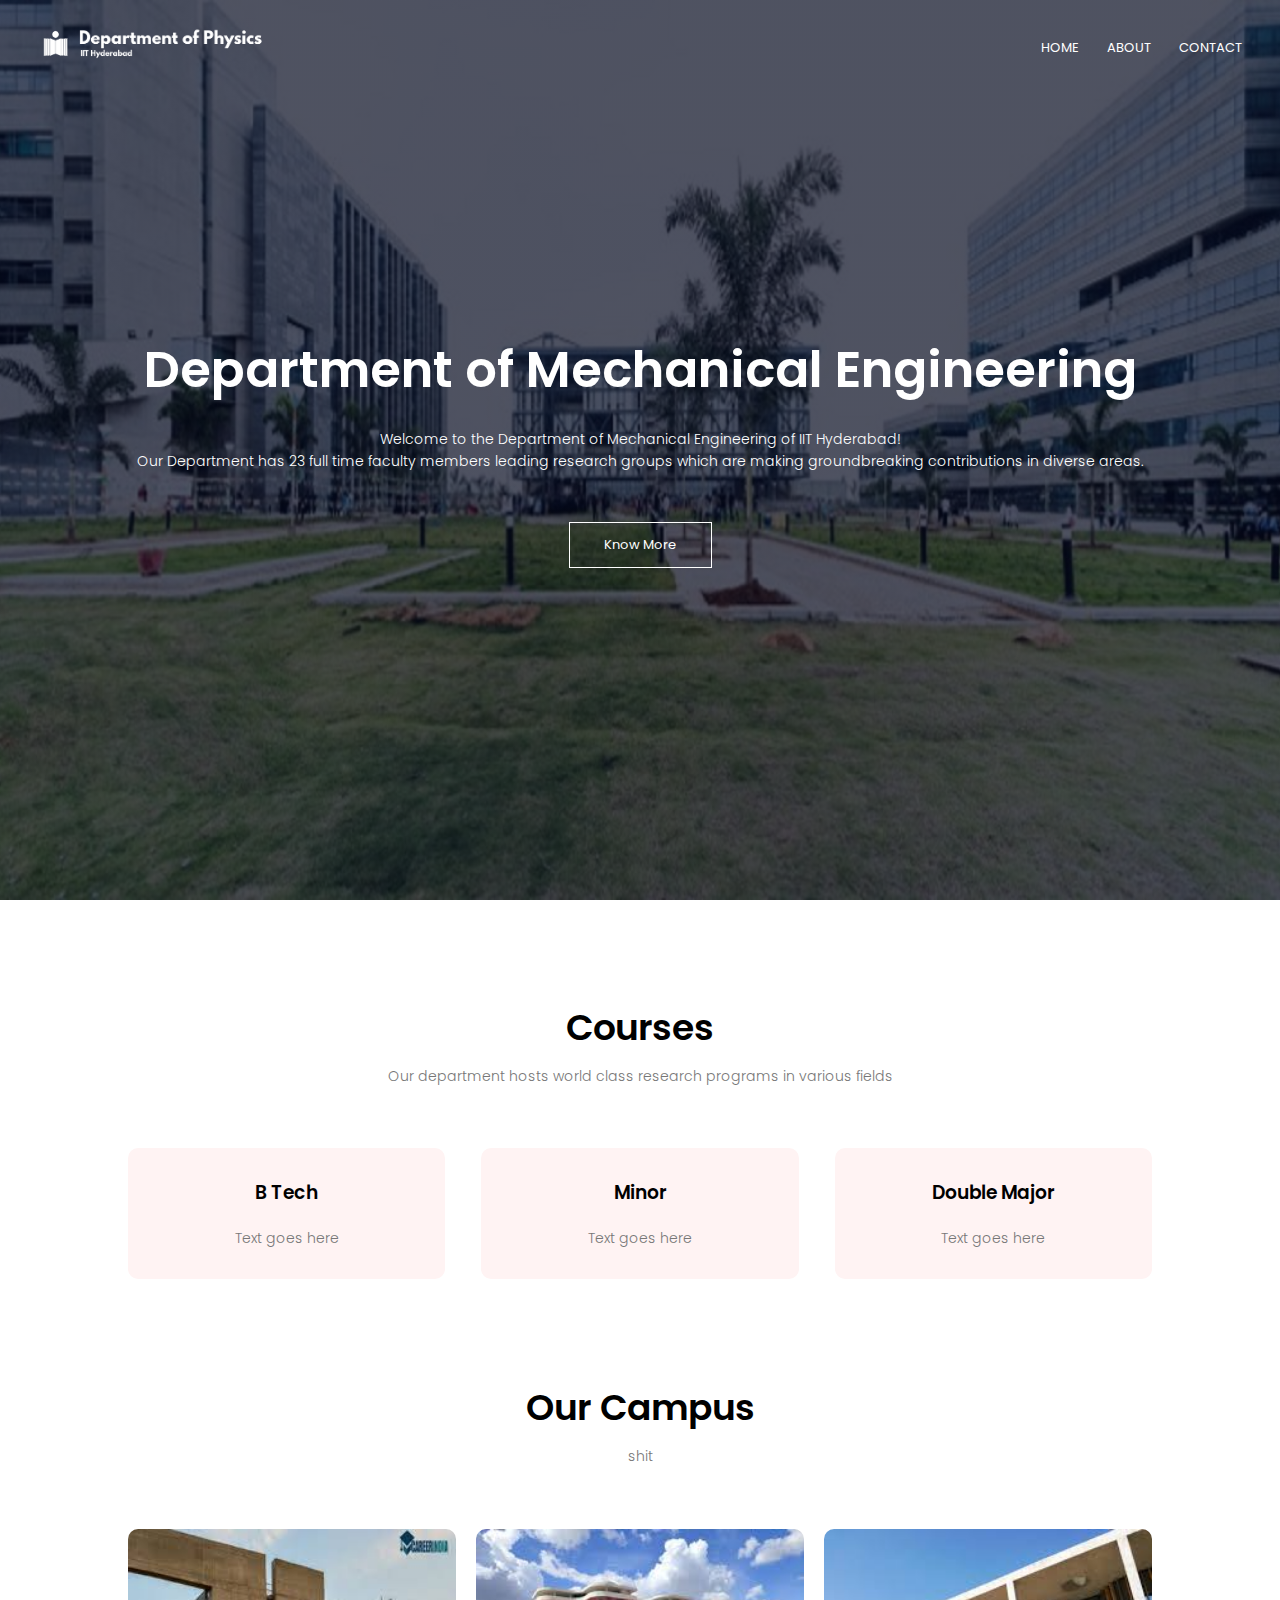
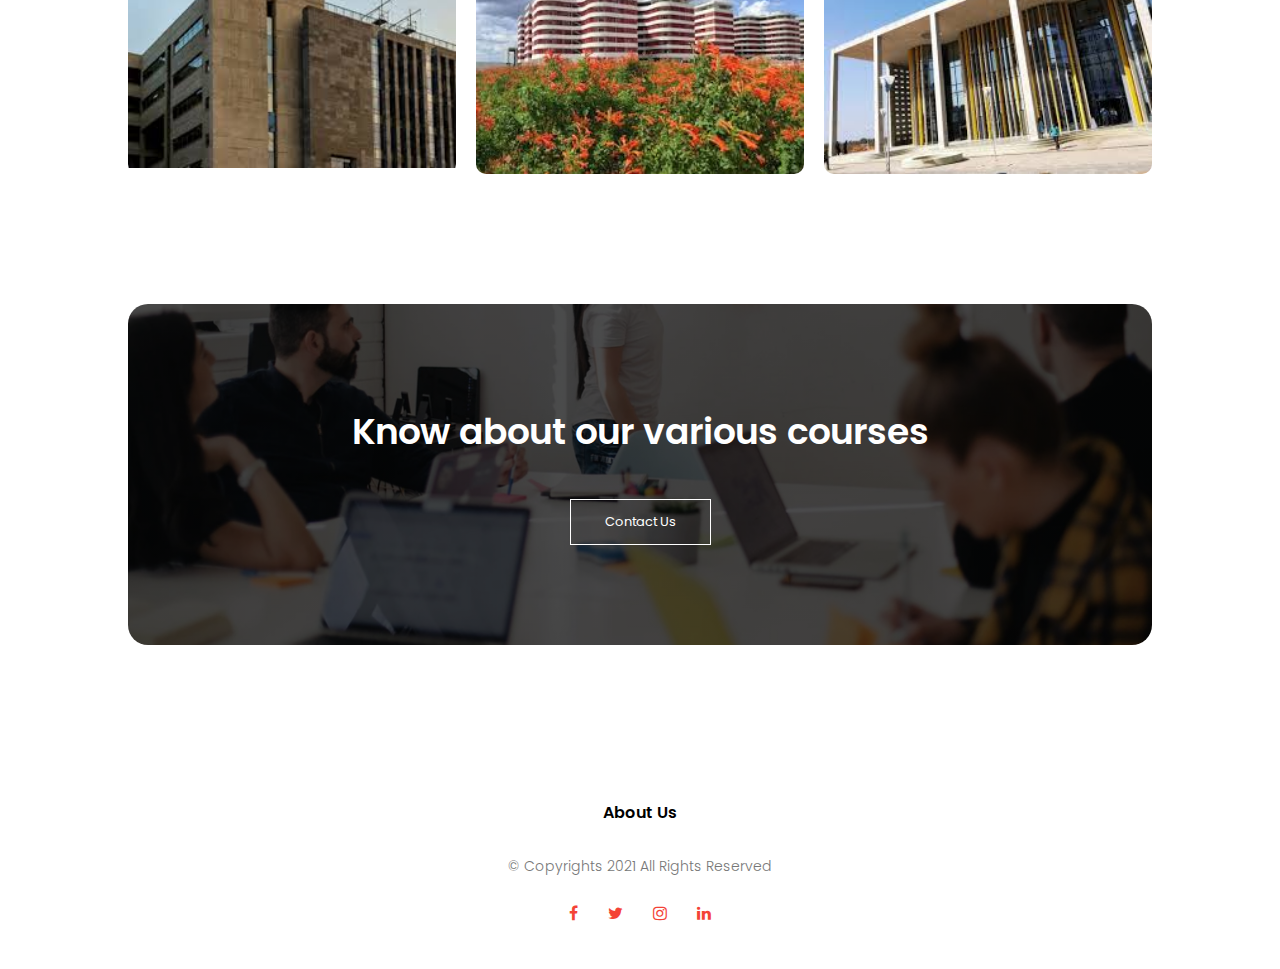
<file: index.html>
<!DOCTYPE html>
<html lang="en" dir="ltr">
  <head>
    <meta name="viewport" content="with = device-width, initial-scale=1.0" charset="utf-8">
    <title>EP Website</title>
    <link rel="stylesheet" href="style.css">
    <link rel="preconnect" href="https://fonts.googleapis.com">
    <link rel="preconnect" href="https://fonts.gstatic.com" crossorigin>
    <link href="https://fonts.googleapis.com/css2?family=Hurricane&family=Poppins:wght@100;200;300;400;600;700&display=swap" rel="stylesheet">
    <link rel="stylesheet" href="https://cdnjs.cloudflare.com/ajax/libs/font-awesome/4.7.0/css/font-awesome.min.css">
  </head>
  <body>
    <section class="header">
      <nav>
        <a href="index.html"><img src="newlogo.png" alt="iith logo"></a>
        <div class="nav-links">
          <ul>
            <li><a href="index.html">HOME</a></li>
            <li><a href="about.html">ABOUT</a></li>
            <li><a href="contact.html">CONTACT</a></li>
          </ul>
        </div>
      </nav>
      <div class="text-box">
        <h1>Department of Mechanical Engineering</h1>
        <p>Welcome to the Department of Mechanical Engineering of IIT Hyderabad!
        <br>Our Department has 23 full time faculty members leading
        research groups which are making groundbreaking contributions in diverse areas.</p>
        <a href="#" class="hero-btn">Know More</a>
      </div>
    </section>
    <!--- Course ----->
    <section class="course">
      <h1>Courses</h1>
      <p> Our department hosts world class research programs in various fields</p>
      <div class="row">
        <div class="course-col">
          <h3>B Tech</h3>
          <p>Text goes here</p>
        </div>
        <div class="course-col">
          <h3>Minor</h3>
          <p>Text goes here</p>
        </div>
        <div class="course-col">
          <h3>Double Major</h3>
          <p>Text goes here</p>
        </div>
      </div>
    </section>
    <!--- campus --->
    <section class="campus">
      <h1>Our Campus</h1>
      <p>shit</p>
      <div class="row">
        <div class="campus-col">
          <img src="imagesacad.jfif" alt="acad">
          <div class="layer">
            <h3>ACAD BLOCKS</h3>
          </div>
        </div>
        <div class="campus-col">
          <img src="imageshos.jfif" alt="hostal">
          <div class="layer">
            <h3>HOSTELS</h3>
          </div>
        </div>
        <div class="campus-col">
          <img src="imagesmwss.jfif" alt="MESS">
          <div class="layer">
            <h3>MESS</h3>
          </div>
        </div>
      </div>
    </section>
    <!--- call to action -->
    <section class="cta">
        <h1>Know about our various courses</h1>
        <a href="contact.html" class="hero-btn">Contact Us</a>
    </section>
    <!--- fotter -->
    <section class="fotter">
      <h4>About Us</h4>
      <p>© Copyrights 2021
        All Rights Reserved</p>
      <div class="icons">
        <i class="fa fa-facebook"></i>
        <i class="fa fa-twitter"></i>
        <i class="fa fa-instagram"></i>
        <i class="fa fa-linkedin"></i>
      </div>
    </section>
  </body>
</html>
</file>
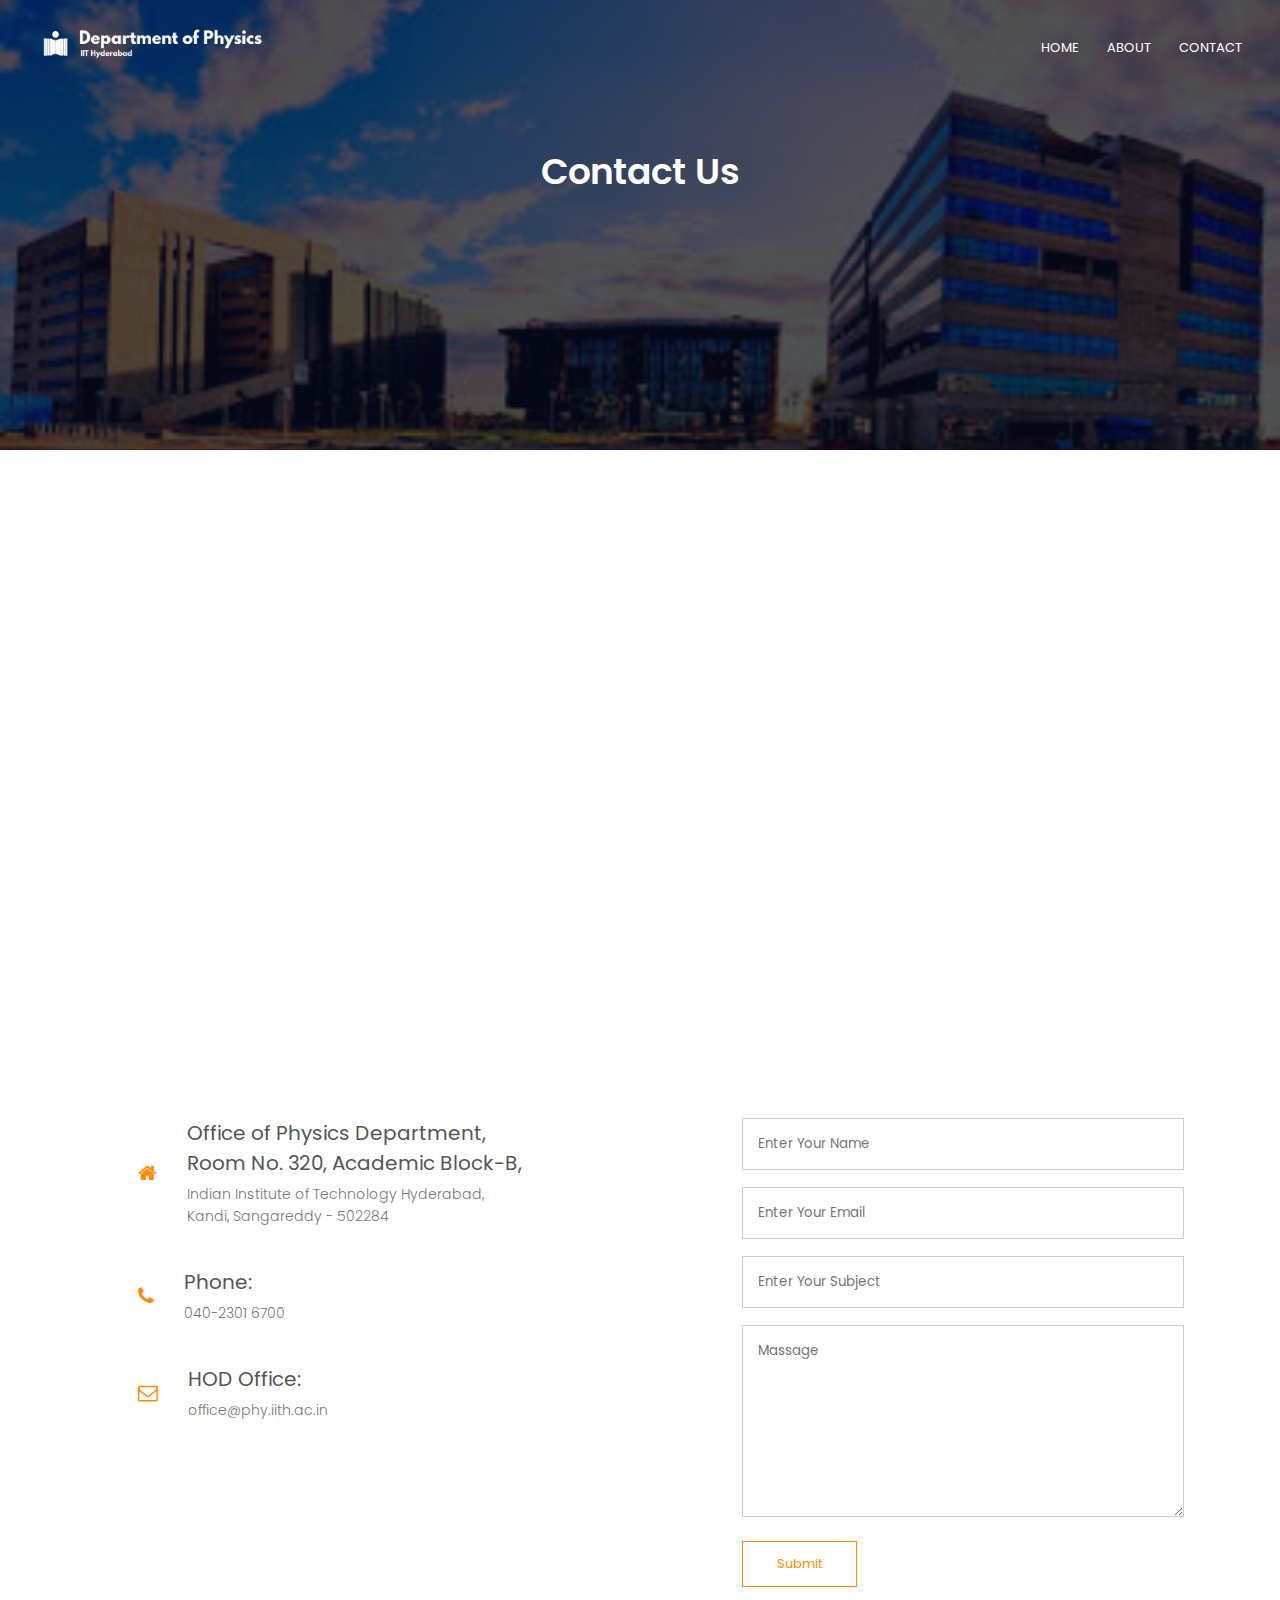
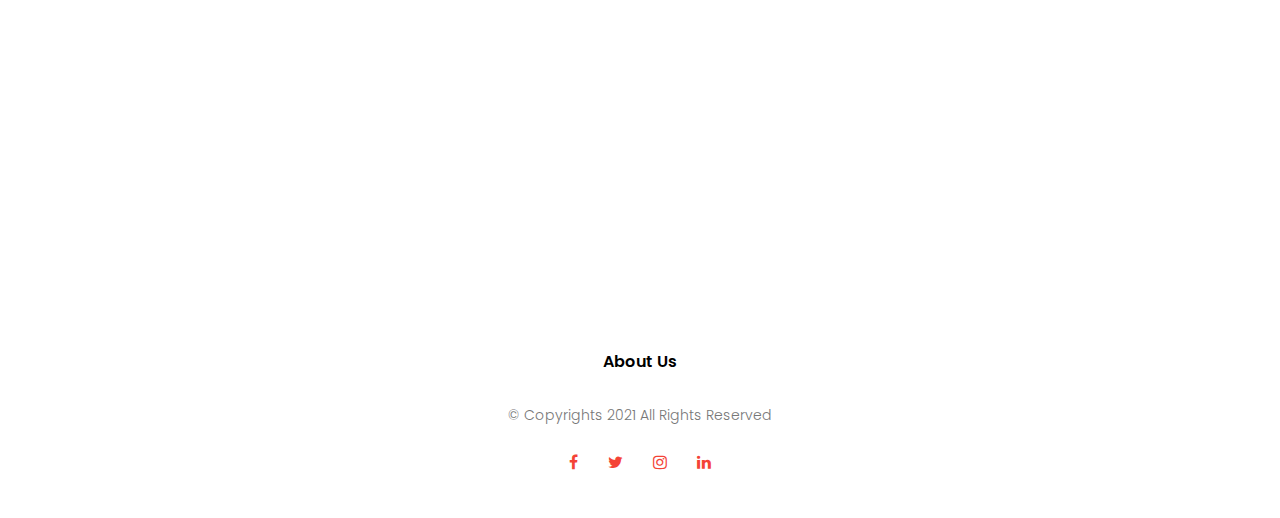
<file: contact.html>
<!DOCTYPE html>
<html lang="en" dir="ltr">
  <head>
    <meta name="viewport" content="with = device-width, initial-scale=1.0" charset="utf-8">
    <title>Contact Us</title>
    <link rel="stylesheet" href="style.css">
    <link rel="preconnect" href="https://fonts.googleapis.com">
    <link rel="preconnect" href="https://fonts.gstatic.com" crossorigin>
    <link href="https://fonts.googleapis.com/css2?family=Hurricane&family=Poppins:wght@100;200;300;400;600;700&display=swap" rel="stylesheet">
    <link rel="stylesheet" href="https://cdnjs.cloudflare.com/ajax/libs/font-awesome/4.7.0/css/font-awesome.min.css">
  </head>
  <body>
    <section class="sub-header">
      <nav>
        <a href="index.html"><img src="newlogo.png" alt="iith logo"></a>
        <div class="nav-links">
          <ul>
            <li><a href="index.html">HOME</a></li>
            <li><a href="about.html">ABOUT</a></li>
            <li><a href="contact.html">CONTACT</a></li>
          </ul>
        </div>
      </nav>
      <h1>Contact Us</h1>
    </section>
    <!--- Contact Us--->
    <section class="location">
      <iframe src="https://www.google.com/maps/embed?pb=!1m14!1m8!1m3!1d7606.333368118282!2d78.121116!3d17.594818!3m2!1i1024!2i768!4f13.1!3m3!1m2!1s0x0%3A0x73414ff6594c9191!2sIndian%20Institute%20Of%20Technology%20(IIT)%2C%20Hyderabad!5e0!3m2!1sen!2sus!4v1650273372435!5m2!1sen!2sus"
      width="600" height="450" style="border:0;" allowfullscreen="" loading="lazy" referrerpolicy="no-referrer-when-downgrade"></iframe>
    </section>

    <section class="Contact-us">
      <div class="row">
        <div class="contact-col">
          <div>
            <i class="fa fa-home"></i>
            <span>
              <h5>Office of Physics Department, Room No. 320, Academic Block-B,</h5>
              <p>Indian Institute of Technology Hyderabad,<br>
              Kandi, Sangareddy - 502284
              </p>
            </span>
          </div>
          <div>
              <i class="fa fa-phone"></i>
              <span>
                <h5>Phone:</h5>
                <p>040-2301 6700
                </p>
              </span>
          </div>
          <div>
            <i class="fa fa-envelope-o"></i>
            <span>
              <h5>HOD Office:</h5>
              <p>office@phy.iith.ac.in</p>
            </span>
          </div>
        </div>
        <div class="contact-col">
          <form class="" action="index.html" method="post">
            <input type="text" placeholder="Enter Your Name" required>
            <input type="email" placeholder="Enter Your Email" required>
            <input type="text" placeholder="Enter Your Subject" required>
            <textarea rows="8" placeholder="Massage" required></textarea>
            <button type="submit" class="hero-btn red-btn" name="button">Submit</button>
          </form>
        </div>
      </div>
    </section>

    <!--- fotter -->
    <section class="fotter">
      <h4>About Us</h4>
      <p>© Copyrights 2021
        All Rights Reserved</p>
      <div class="icons">
        <i class="fa fa-facebook"></i>
        <i class="fa fa-twitter"></i>
        <i class="fa fa-instagram"></i>
        <i class="fa fa-linkedin"></i>
      </div>
    </section>

  </body>
</html>
</file>
<file: style.css>
* {
    margin: 0;
    padding: 0;
    font-family: 'Hurricane', cursive;
    font-family: 'Poppins', sans-serif;
}
.header {
  min-height: 100vh;
  width: 100%;
  background-image: linear-gradient(rgba(4, 9, 30, 0.7),rgba(4, 9, 30, 0.7)),url(iithphoto.jpg);
  background-position: center;
  background-size: cover;
  position: relative;
}
nav {
  display: flex;
  padding: 2% 2% 2% 2%;
  justify-content: space-between;
  align-items: center;
}
nav img {
  width: 300px;
}
.nav-links{
  flex: 1;
  text-align: right;
}
.nav-links ul li{
  list-style: none;
  display: inline-block;
  padding: 8px 12px;
  position: relative;;
}
.nav-links ul li a{
  color: white;
  text-decoration: none;
  font-size: 13px;
}
.nav-links ul li::after{
  content: '';
  width: 0;
  height:2px;
  background: darkorange;
  display: block;
  margin: auto;
  transition: 0.5s;
}
.nav-links ul li:hover::after{
  width: 100%;
}
.text-box{
  width: 90%;
  color: white;
  position: absolute;
  top: 50%;
  left: 50%;
  transform: translate(-50%,-50%);
  text-align: center;
}
.text-box h1{
  font-size: 50px;
}
.text-box p{
  margin: 10px 0 40px;
  font-size: 14px;
  color: white;
}
.hero-btn{
  display: inline-block;
  text-decoration: none;
  color: white;
  border: 1px solid white;
  padding: 12px 34px;
  font-size: 13px;
  background: transparent;
  position: relative;
  cursor: pointer;
}
.hero-btn:hover{
  border: 1px solid darkorange;
  background: darkorange;
  transition: 1s;
}
/*--- course ---*/
.course {
  width: 80%;
  margin: auto;
  text-align: center;
  padding-top: 100px;
}
h1{
  font-size: 36px;
  font-weight: 600;
}
p {
  color: #777;
  font-size: 14px;
  font-weight: 300;
  line-height: 22px;
  padding: 10px;
}
.row{
  margin-top: 5%;
  display: flex;
  justify-content: space-between;
}
.course-col {
  flex-basis: 31%;
  background: #fff3f3;
  border-radius: 10px;
  margin-bottom: 5%;
  padding: 20px 12px;
  box-sizing: border-box;
  transition: 0.5s;
}
h3 {
  text-align: center;
  font-weight: 600;
  margin: 10px 0;
}
.course-col:hover{
  box-shadow: 0 0 20px 0px rgba(0, 0, 0, 0.2);
}
/* campus*/
.campus {
  width: 80%;
  margin: auto;
  text-align: center;
  padding-top: 50px;
}
.campus-col{
  flex-basis: 32%;
  border-radius: 10px;
  margin-bottom: 30px;
  position: relative;
  overflow: hidden;
}
.campus-col img{
  width: 100%;
  display: block;
}
.layer{
  background: transparent;
  height: 100%;
  width: 100%;
  position: absolute;
  top: 0;
  left: 0;
  transition: 0.5s;
}
.layer:hover{
  background: rgba(226, 0, 0, 0.7);
}
.layer h3{
  width: 100%;
  font-weight: 500;
  color: white;
  font-size: 26px;
  bottom: 0;
  left: 50%;
  transform: translateX(-50%);
  position: absolute;;
  transition: 0.5s;
  opacity: 0;
}
.layer:hover h3{
  bottom: 49%;
  opacity: 1;
}
/* cta */
.cta {
  margin: 100px auto;
  width: 80%;
  background-image: linear-gradient(rgba(0, 0, 0, 0.7),rgba(0, 0, 0, 0.7)),url(banner2.jpg);
  background-position: center;
  background-size: cover;
  border-radius: 20px;
  text-align: center;
  padding: 100px 0;
}
.cta h1{
  color: white;
  margin-bottom: 40px;
  padding: 0;
}
/* footer */
.fotter{
  width: 100%;
  text-align: center;
  padding: 30px 0;
}
.fotter h4{
  margin-bottom: 20px;
  margin-top: 25px;
  font-weight: 600;
}
.icons .fa{
  color: #f44336;
  margin: 0 13px;
  cursor: pointer;
  padding: 18px 0;
}

/* About page*/
.sub-header{
  height: 50vh;
  width: 100%;
  background-image: linear-gradient(rgba(4, 9, 30, 0.7),rgba(4, 9, 30, 0.7)),url(images.jfif);
  background-position: center;
  background-size: cover;
  text-align: center;
  color: white;
}
.sub-header h1{
  margin-top: 50px;
}
.about-us {
  width: 80%;
  margin: auto;
  padding-top: 80px;
  padding-bottom: 50px;
}
.about-col{
  flex-basis: 40%;
  padding: 30px 2px;
}
.about-col img{
  width: 100%;
}
.about-col h1{
  padding-top: 0;
}
.about-col p{
  padding: 15px 0 25px;
}
.red-btn{
  border: 1px solid darkorange;
  background: transparent;
  color: darkorange;
}
.red-btn:hover{
  color: white;
}
/*Contact us page*/

.location {
  width: 80%;
  margin: auto;
  padding: 80px 0;
}
.location iframe{
  width: 100%;
}
.Contact-us{
  width: 80%;
  margin: auto;
}
.contact-col {
  flex-basis: 40%;
  margin-bottom: 30%;
}
.contact-col div{
  display: flex;
  align-items: center;
  margin-bottom: 40px;
}
.contact-col div .fa{
  font-size: 20px;
  color: darkorange;
  margin: 10px;
  margin-right: 30px;
}
.contact-col div p{
  padding: 0;
}
.contact-col div h5{
  font-size: 20px;
  margin-bottom: 5px;
  color: #555;
  font-weight: 400;
}
.contact-col input , .contact-col textarea{
  width: 100%;
  padding: 15px;
  margin-bottom: 17px;
  outline: none;
  border: 1px solid #ccc;
}
</file>
